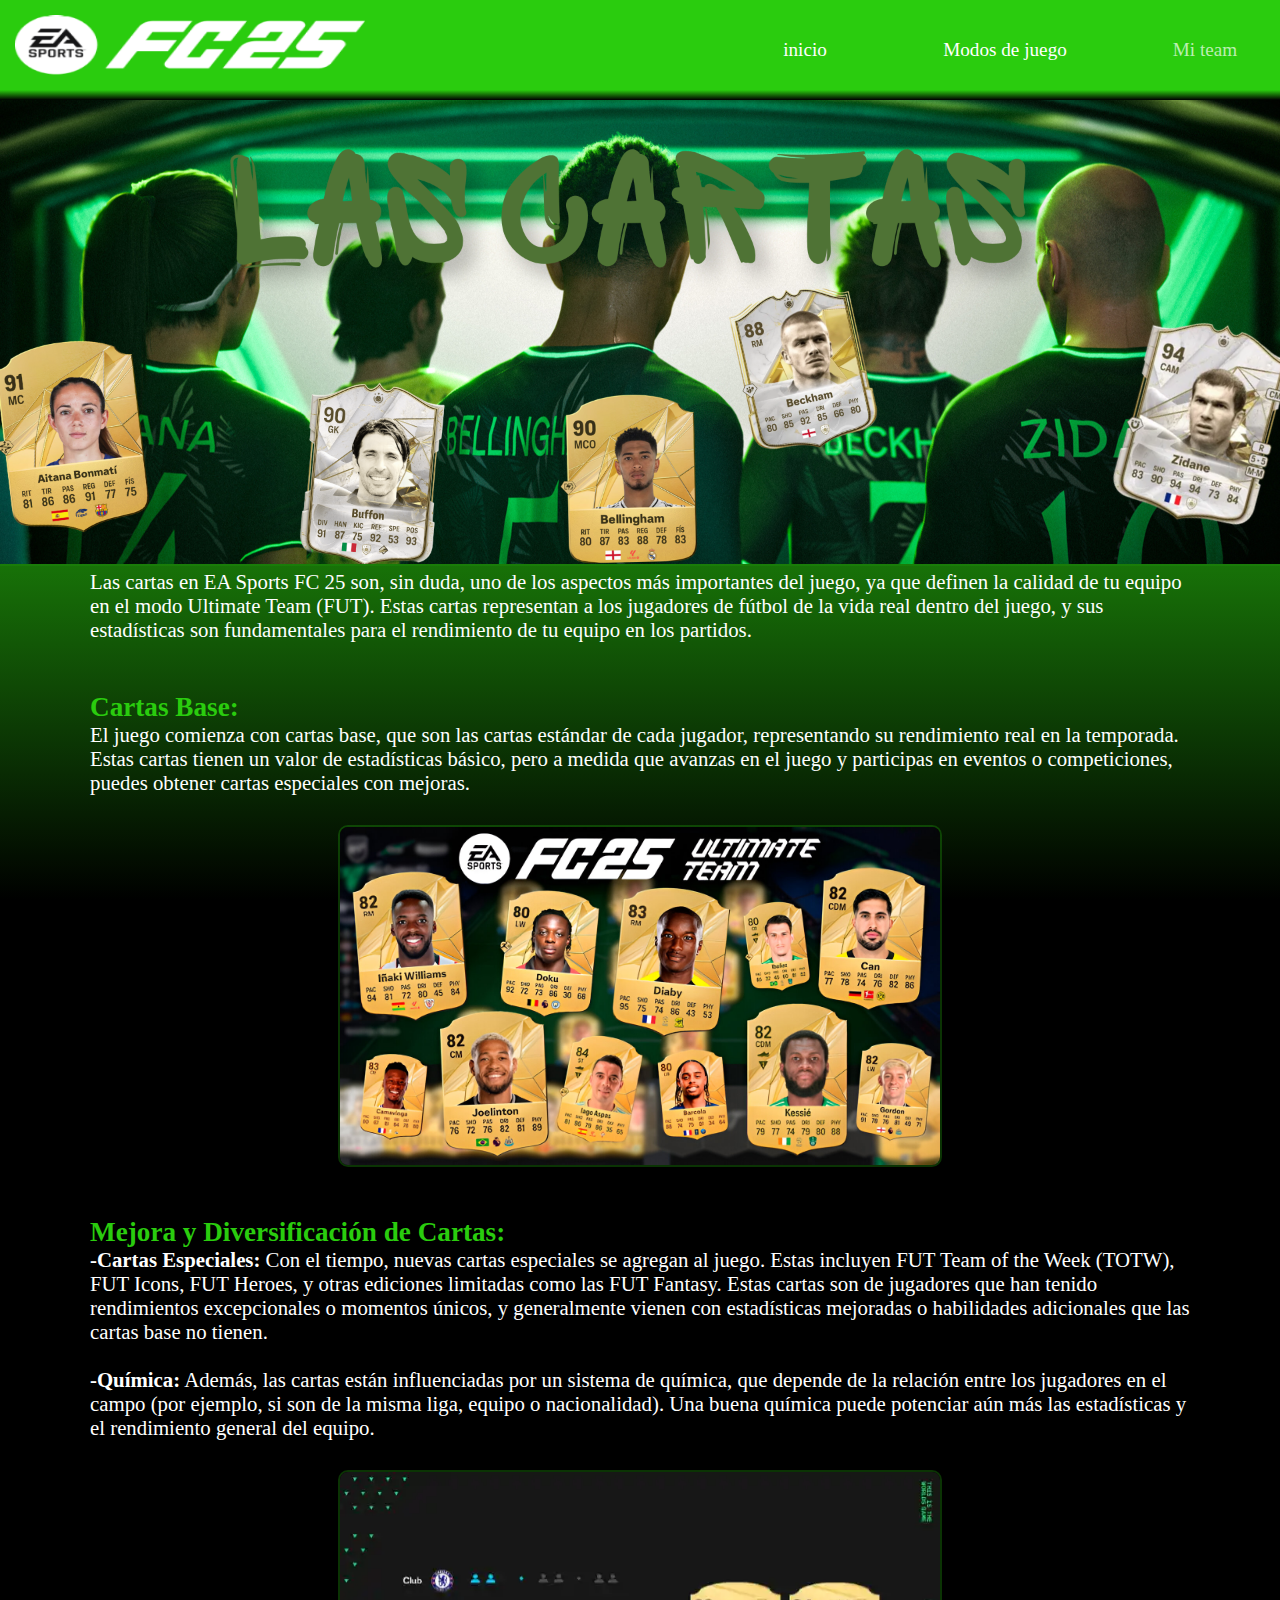
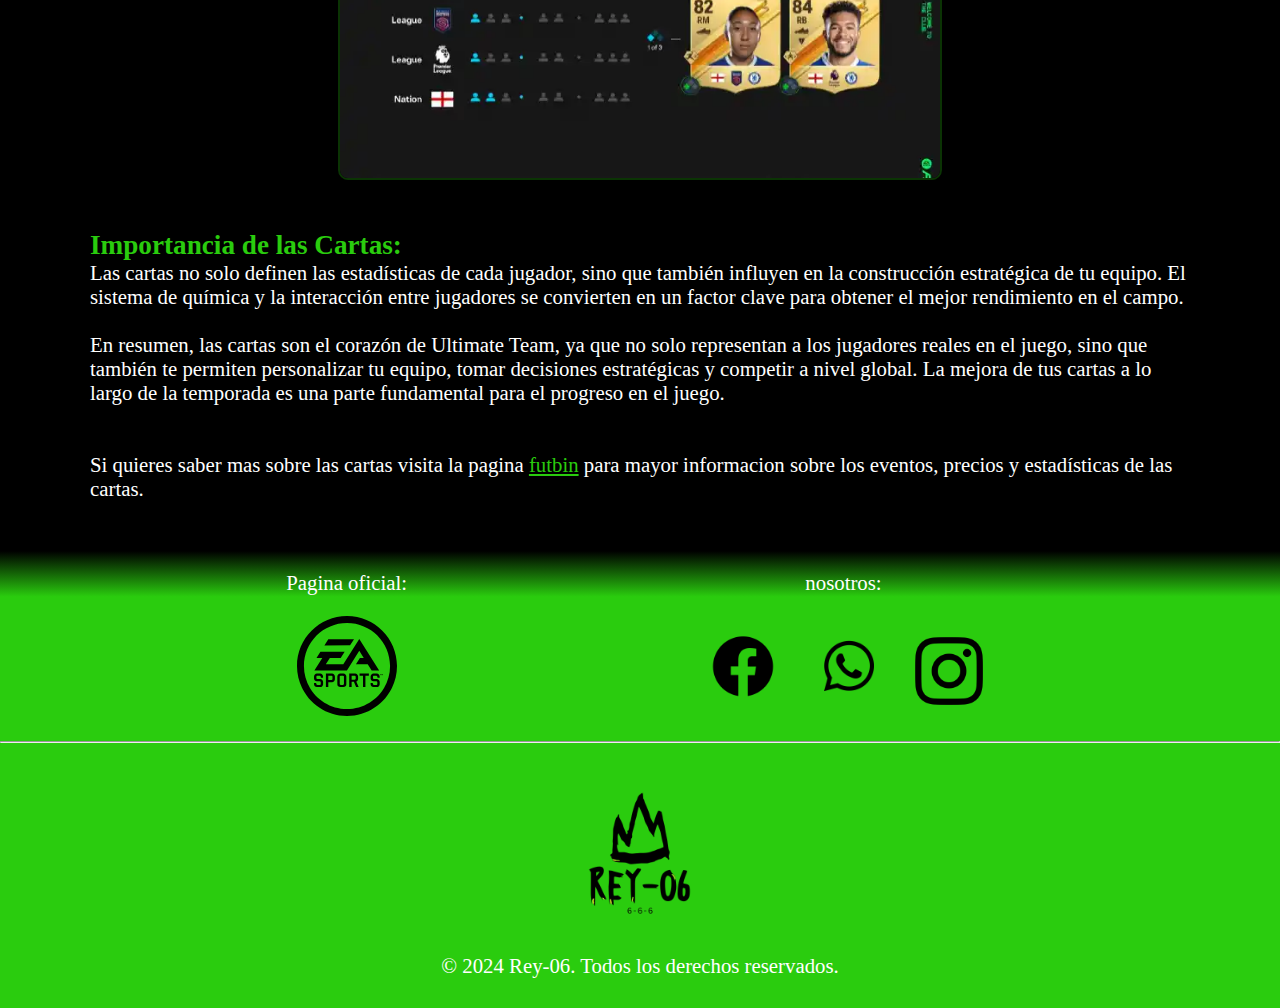
<file: pages/cartas.html>
<!DOCTYPE html>
<html lang="en">
<head>
    <meta charset="UTF-8">
    <meta name="viewport" content="width=device-width, initial-scale=1.0">
    <link rel="stylesheet" href="/css/cartas/cartas.css">
    <link rel="stylesheet" href="/css/cartas/Ctablet.css" media="(max-width: 875px)">
    <script src="/main.js"></script>
    <title>Cartas del juego</title>
</head>
<body>
    <header>
        <img class="logo" id="logo" src="/multimedia/logoEA.sport25.png" alt="logo del juego EA-SPORT" width="350">
        <nav>
        <img class="menu" onclick="dezpliegue()" width="50" src="/multimedia/menu.webp" alt="">
            <ul id="menu">
                <li><a href="/index.html">inicio</a></li>
                <li><a href="/pages/modos.html">Modos de juego</a></li>
                <li><a class="miTeam" href="">Mi team</a></li>
            </ul>
        </nav>
    </header>
    <main>
        <article>
             <img src="/multimedia/fondo-cartas.png" alt="fondo-modos del juego EA-SPORT">
       </article>
        <section  class="infoPrincipal">
            <article>
                <p>
                    Las cartas en EA Sports FC 25 son, sin duda, uno de los aspectos más importantes del juego, 
                    ya que definen la calidad de tu equipo en el modo Ultimate Team (FUT). Estas cartas representan 
                    a los jugadores de fútbol de la vida real dentro del juego, y sus estadísticas son fundamentales 
                    para el rendimiento de tu equipo en los partidos.
                </p>
            </article>
            <article>
                <h3>Cartas Base:</h3>
                <p>
                    El juego comienza con cartas base, que son las cartas estándar de cada jugador, 
                    representando su rendimiento real en la temporada. Estas cartas tienen un valor de estadísticas básico, 
                    pero a medida que avanzas en el juego y participas en eventos o competiciones, 
                    puedes obtener cartas especiales con mejoras.
                </p>
                <div class="conter-img">
                    <img src="/multimedia/cartas-base.jpeg" alt="">
                </div>
            </article>
            <article>
                <h3>Mejora y Diversificación de Cartas:</h3>
                <p>
                    <strong>-Cartas Especiales:</strong> Con el tiempo, nuevas cartas especiales se agregan al juego. 
                    Estas incluyen FUT Team of the Week (TOTW), FUT Icons, FUT Heroes, y otras ediciones 
                    limitadas como las FUT Fantasy. Estas cartas son de jugadores que han tenido rendimientos 
                    excepcionales o momentos únicos, y generalmente vienen con estadísticas mejoradas o habilidades 
                    adicionales que las cartas base no tienen.
                    <br><br>
                    <strong>-Química:</strong> Además, las cartas están influenciadas por un sistema de química, que depende de la relación 
                    entre los jugadores en el campo (por ejemplo, si son de la misma liga, equipo o nacionalidad). Una buena química puede 
                    potenciar aún más las estadísticas y el rendimiento general del equipo.
                </p>
                <div class="conter-img">
                    <img src="/multimedia/quimica.webp" alt="">
                </div>

            </article>
            <article>
                <h3>Importancia de las Cartas:</h3>
                <p>
                    Las cartas no solo definen las estadísticas de cada jugador, sino que también influyen en la construcción estratégica de tu equipo. 
                    El sistema de química y la interacción entre jugadores se convierten en un factor clave para obtener el mejor rendimiento en el campo.
                    <br><br>
                    En resumen, las cartas son el corazón de Ultimate Team, ya que no solo representan a los jugadores reales en el juego, sino que 
                    también te permiten personalizar tu equipo, tomar decisiones estratégicas y competir a nivel global. La mejora de tus cartas a lo largo de 
                    la temporada es una parte fundamental para el progreso en el juego.
                </p>
                <br><br>
                <p>
                    Si quieres saber mas sobre las cartas visita la pagina <a href="https://www.futbin.com/">futbin</a>
                    para mayor informacion sobre los eventos, precios y estadísticas de las cartas.
                </p>
            </article>
        </section>
    </main>
    <footer>
        <div class="redes">
            <div>
                <p>Pagina oficial:</p>
                <a href=""><img src="/multimedia/EA_Sports-logo.svg" alt="logo de EA SPORTS"></a>
            </div>
            <div>
                <p>nosotros:</p>
                <a href=""><img src="/multimedia/facebook.webp" alt=""></a>
                <a href=""><img src="/multimedia/wasap.png" alt=""></a>
                <a href=""><img src="/multimedia/instagram.webp" class="insta" alt=""></a>
            </div>
        </div>
        <hr>
        <img src="/multimedia/REY-06.png" class="rey" width="200">
        <p class="derechos">© 2024 Rey-06. Todos los derechos reservados.</p>
    </footer>
    
</body>
</html>
</file>
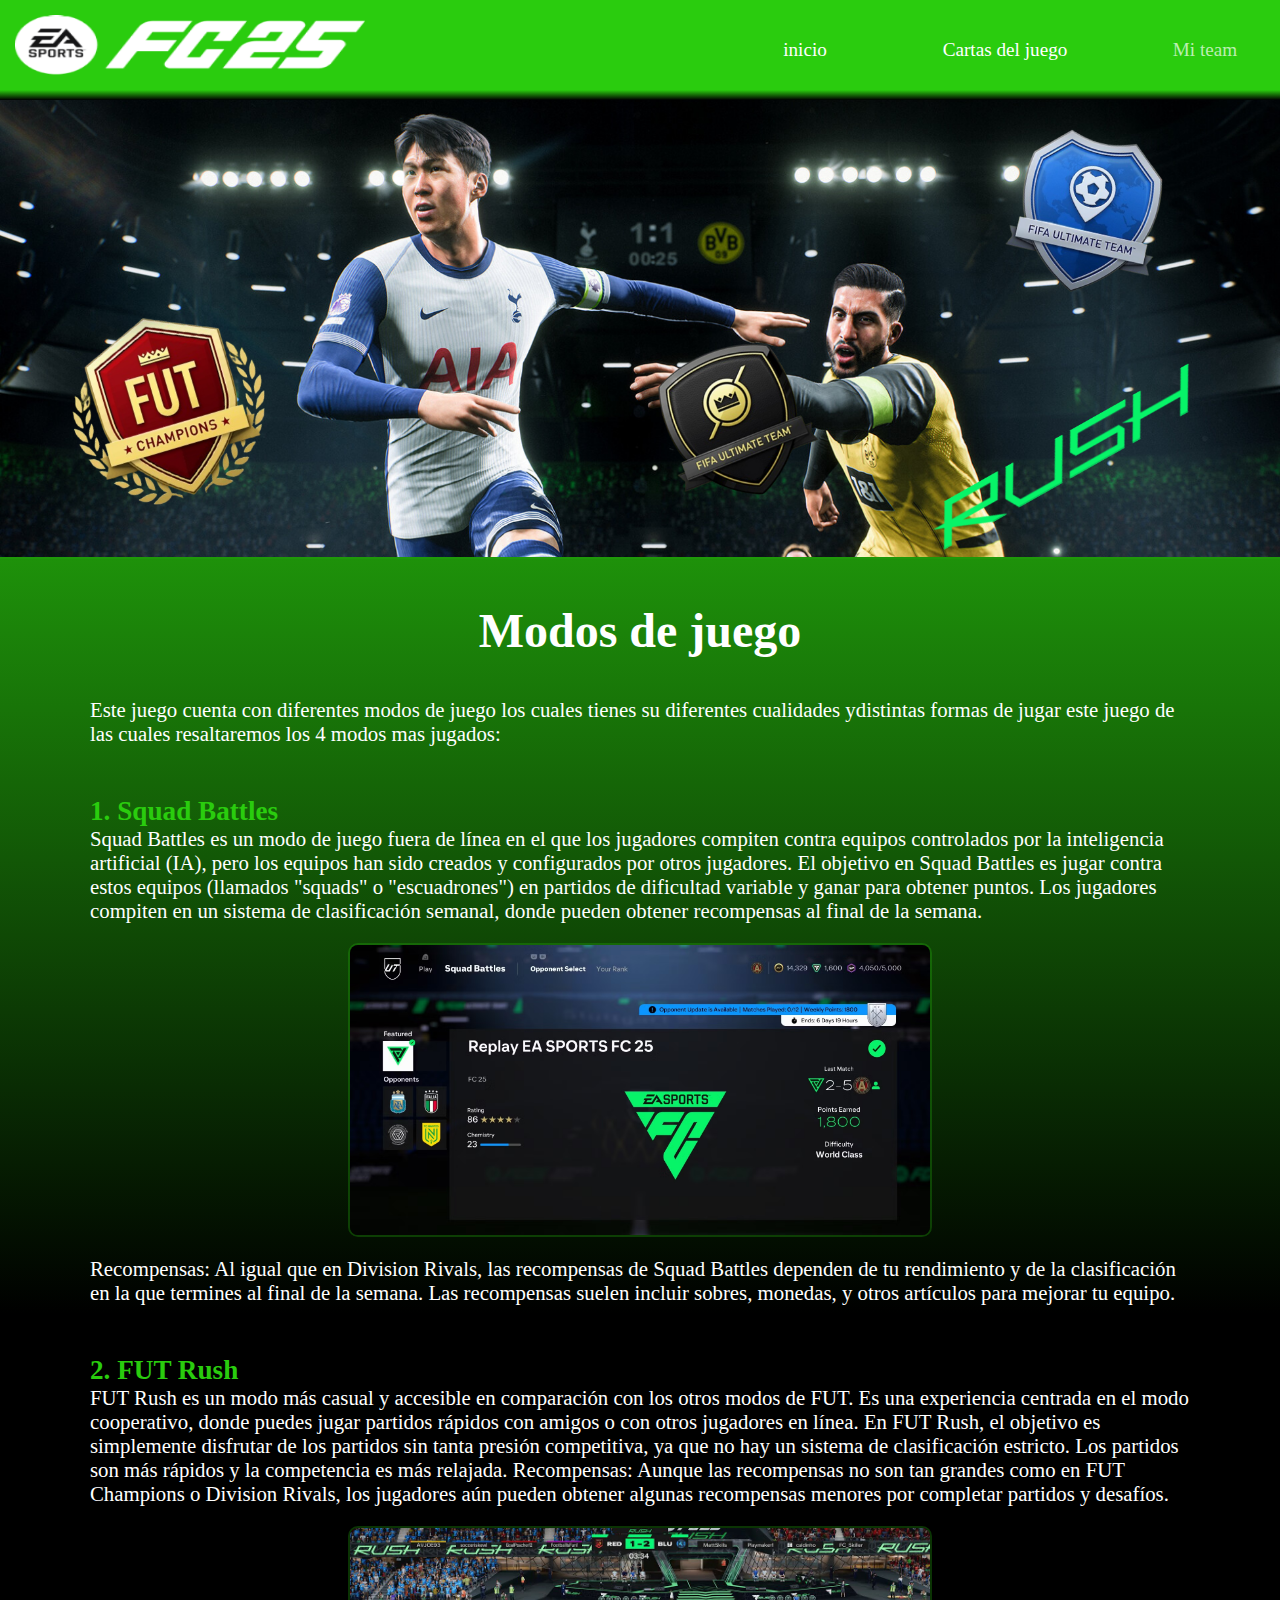
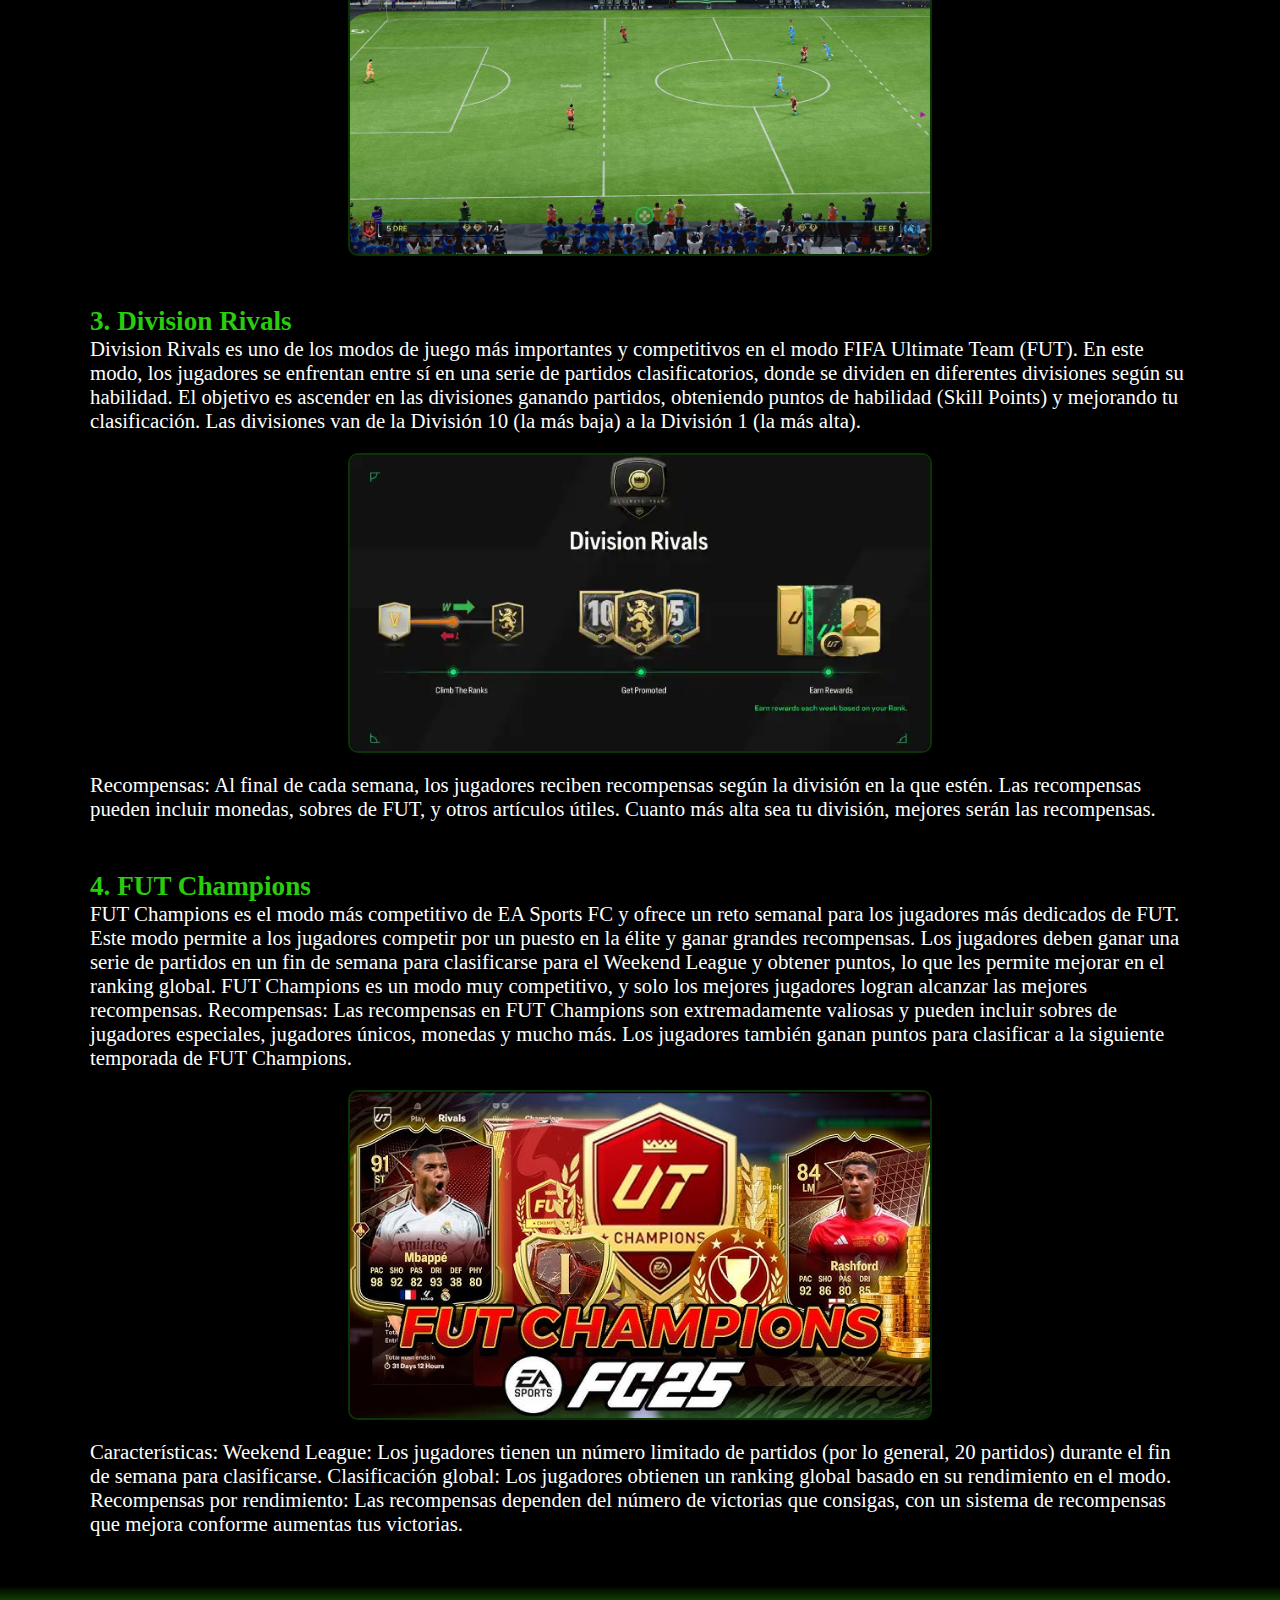
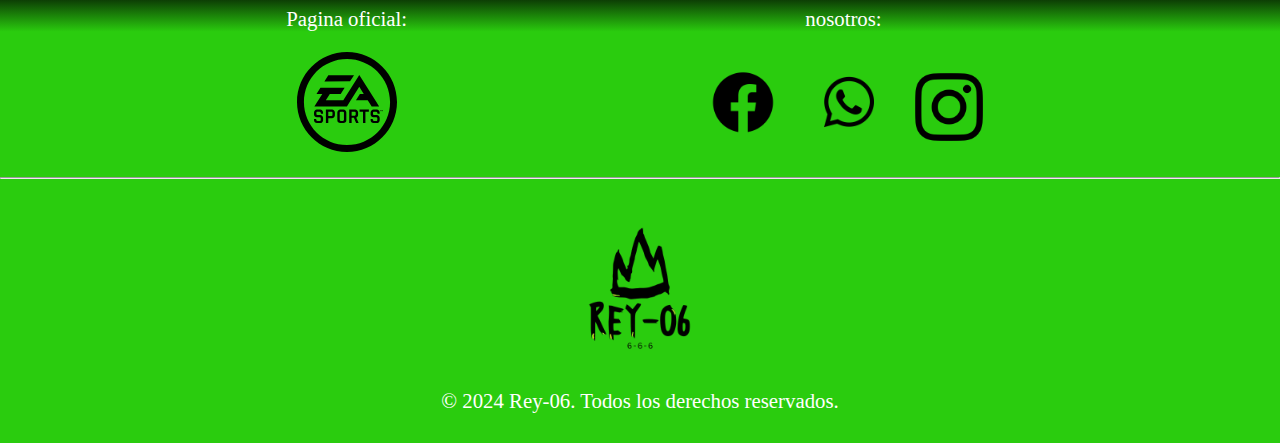
<file: pages/modos.html>
<!DOCTYPE html>
<html lang="en">
<head>
    <meta charset="UTF-8">
    <meta name="viewport" content="width=device-width, initial-scale=1.0">
    <link rel="stylesheet" href="/css/modos/Mstyle.css">
    <link rel="stylesheet" href="/css/modos/Mtablet.css" media="(max-width: 875px)">
    <script src="/main.js"></script>
    <title>Modos de juego</title>
</head>
<body>
    <header>
        <img class="logo" id="logo" src="/multimedia/logoEA.sport25.png" alt="logo del juego EA-SPORT" width="350">
        <nav>
        <img class="menu" onclick="dezpliegue()" width="50" src="/multimedia/menu.webp" alt="">
            <ul id="menu">
                <li><a href="/index.html">inicio</a></li>
                <li><a href="/pages/cartas.html">Cartas del juego</a></li>
                <li><a class="miTeam" href="">Mi team</a></li>
            </ul>
        </nav>
    </header>
    <main>
        <article>
             <img src="/multimedia/fondo-modos.png" alt="fondo-modos del juego EA-SPORT">
       </article>
        <section  class="infoPrincipal">
            <article>
                <h2>Modos de juego</h2>
                <p>
                    Este juego cuenta con diferentes modos de juego los cuales tienes su diferentes cualidades ydistintas formas de jugar este juego
                    de las cuales resaltaremos los 4 modos mas jugados:
                </p>
            </article>
            <article>
                <h3>1. Squad Battles</h3>
                <p>  
                    Squad Battles es un modo de juego fuera de línea en el que los jugadores compiten contra equipos controlados por la inteligencia artificial (IA), 
                    pero los equipos han sido creados y configurados por otros jugadores.
                    El objetivo en Squad Battles es jugar contra estos equipos (llamados "squads" o "escuadrones") en partidos de dificultad variable y ganar 
                    para obtener puntos. Los jugadores compiten en un sistema de clasificación semanal, donde pueden obtener recompensas al final de la semana.
                </p>
                <div class="conter-img">
                    <img src="/multimedia/squadbatle.avif" alt="">
                </div>
                <p>
                    
                    Recompensas: Al igual que en Division Rivals, las recompensas de Squad Battles dependen de tu rendimiento y de la clasificación en la que termines al 
                    final de la semana. Las recompensas suelen incluir sobres, monedas, y otros artículos para mejorar tu equipo.
                </p>

            </article>
            <article>
                   <h3>2. FUT Rush</h3> 
                <p>
                    FUT Rush es un modo más casual y accesible en comparación con los otros modos de FUT. Es una experiencia centrada en el modo cooperativo, donde puedes 
                    jugar partidos rápidos con amigos o con otros jugadores en línea.
                    En FUT Rush, el objetivo es simplemente disfrutar de los partidos sin tanta presión competitiva, ya que no hay un sistema de clasificación estricto. 
                    Los partidos son más rápidos y la competencia es más relajada.
                    Recompensas: Aunque las recompensas no son tan grandes como en FUT Champions o Division Rivals, los jugadores aún pueden obtener algunas recompensas 
                    menores por completar partidos y desafíos.
                </p>
                <div class="conter-img">
                    <img src="/multimedia/rushn.jpg" alt="">
                </div>
            </article>
            <article>
                <h3>3. Division Rivals</h3>
                <p>
                    Division Rivals es uno de los modos de juego más importantes y competitivos en el modo FIFA Ultimate Team (FUT). 
                    En este modo, los jugadores se enfrentan entre sí en una serie de partidos clasificatorios, donde se dividen en diferentes 
                    divisiones según su habilidad.
                    El objetivo es ascender en las divisiones ganando partidos, obteniendo puntos de habilidad (Skill Points) y mejorando tu clasificación. 
                    Las divisiones van de la División 10 (la más baja) a la División 1 (la más alta).
                </p>
                <div class="conter-img">
                    <img src="/multimedia/division.webp" alt="">
                </div>
                <p>    
                    Recompensas: Al final de cada semana, los jugadores reciben recompensas según la división en la que estén. 
                    Las recompensas pueden incluir monedas, sobres de FUT, y otros artículos útiles. Cuanto más alta sea tu división, mejores serán las recompensas.
                </p>
            </article>
            <article>
                <h3>4. FUT Champions</h3>
                <p>
                    FUT Champions es el modo más competitivo de EA Sports FC y ofrece un reto semanal para los jugadores más dedicados de FUT. 
                    Este modo permite a los jugadores competir por un puesto en la élite y ganar grandes recompensas.
                    Los jugadores deben ganar una serie de partidos en un fin de semana para clasificarse para el Weekend League y obtener puntos, 
                    lo que les permite mejorar en el ranking global. FUT Champions es un modo muy competitivo, y solo los mejores jugadores logran alcanzar las mejores recompensas.
                    Recompensas: Las recompensas en FUT Champions son extremadamente valiosas y pueden incluir sobres de jugadores especiales, jugadores únicos, 
                    monedas y mucho más. Los jugadores también ganan puntos para clasificar a la siguiente temporada de FUT Champions.
                </p>    
                <div class="conter-img">
                    <img src="/multimedia/futchamp.jpg" alt="">
                </div>
                <p> 
                    Características:
                    Weekend League: Los jugadores tienen un número limitado de partidos (por lo general, 20 partidos) durante el fin de semana para clasificarse.
                    Clasificación global: Los jugadores obtienen un ranking global basado en su rendimiento en el modo.
                    Recompensas por rendimiento: Las recompensas dependen del número de victorias que consigas, con un sistema de recompensas que mejora conforme aumentas tus victorias.
                </p>
            </article>
        </section>
    </main>
    <footer>
        <div class="redes">
            <div>
                <p>Pagina oficial:</p>
                <a href=""><img src="/multimedia/EA_Sports-logo.svg" alt="logo de EA SPORTS"></a>
            </div>
            <div>
                <p>nosotros:</p>
                <a href=""><img src="/multimedia/facebook.webp" alt=""></a>
                <a href=""><img src="/multimedia/wasap.png" alt=""></a>
                <a href=""><img src="/multimedia/instagram.webp" class="insta" alt=""></a>
            </div>
        </div>
        <hr>
        <img src="/multimedia/REY-06.png" class="rey" width="200">
        <p class="derechos">© 2024 Rey-06. Todos los derechos reservados.</p>
    </footer>
</body>
</html>
</file>
<file: css/cartas/cartas.css>
body{
    margin: 0;
    padding: 0;
    box-sizing: border-box;
    background-color: #000000;
    color: white;
    font-family: 'Fredoka One', cursive;
}

header{
    background: linear-gradient(to bottom,rgb(42, 204, 14) 90%, rgba(0, 0, 0, 0.5) 100%);
    display: flex;
    height: 100px;
    justify-content: space-between;
}

.miTeam{
    color: rgba(255, 255, 255, 0.692);
}

.logo{
    min-width: 150px;
    margin: 15px;
}

.menu{
    visibility: hidden;
    display: none;
}

nav ul, nav{
    display: flex;
    justify-content: center;
    align-items: center;
    list-style: none;
    gap: 50px;
}
ul a{
    display: block;
    text-align: center;
    width: 150px;
    text-decoration: none;
    color: white;
    font-family: 'Merriweather', serif;
    font-size: 1.2rem;
    transition: 0.4s ease; /* Agrega una transición suave */
}

ul a:hover{
    background: rgb(26, 104, 13);
    border-radius: 10px;
}

main img{
    width: 100%;
    border-bottom:rgba(43, 204, 14, 0.116) 2px solid;
    height: auto;
}

main{
    background: linear-gradient(to bottom, rgb(42, 204, 14) 10%, rgb(0, 0, 0) 40%);
}


main .infoPrincipal{
    margin: 0 auto;
    font-size: 1.3rem;
    max-width: 1200px;
    margin-bottom: 50px;
}

.infoPrincipal .conter-img{
    display: flex;
    justify-content: center;
    align-items: center;
    margin-top: 30px;
}

.infoPrincipal img{
    width: 50%;
    border:rgba(43, 204, 14, 0.253) 2px solid;
    border-radius: 10px;
}

.infoPrincipal p{
    margin: 0 50px;
}

.infoPrincipal h3{
    margin: 50px 50px 0;
    font-size: 1.7rem;
    color: rgb(42, 204, 14);
}

.infoPrincipal h2{
    text-align: center;
    font-size: 3rem;
}

.infoPrincipal a{
    color:rgb(42, 204, 14)
}


footer{
    font-size: 1.3rem;
    background: linear-gradient(to top,rgb(42, 204, 14) 90%, rgba(0, 0, 0, 0.5) 100%);
    height: fit-content;
}

footer .redes{
    text-align: center;
    display: flex;
    justify-content: space-evenly;
    align-items: center;
    margin: 50px 0 20px;
}


.derechos{
    margin: 0;
    padding:  0 30px 30px 30px;
    text-align: center;
}

.redes img{
    width: 100px;
}

.redes .insta{
    width: 90px;
}

footer .rey{
    display: block;
    margin-left: auto;
    margin-right: auto;
}
</file>
<file: css/cartas/Ctablet.css>
header{
    gap: 10px;
}

.menu{
    visibility: visible;
    display: block;
    margin: 20px 10px ;
}


main{
    background: linear-gradient(to bottom, rgb(42, 204, 14) 1%, rgb(0, 0, 0) 40%);
}

nav ul{
    visibility: hidden;
    display: none;
    gap: 10px;
}

nav ul{
    position: absolute;
    top: 80px;
    right: 50px;
    display: block;
    background-color: black;
    border: 2px solid rgb(69, 202, 45);
    padding: 10px 0;
}

ul a{
    width: 150px;
    padding: 10px;
    transition: none; 
}

.infoPrincipal img{
    width: 70%;
}

.infoPrincipal h3{
    margin: 30px 30px 10px;
}

.infoPrincipal p{
    margin: 0 25px;
}
</file>
<file: css/modos/Mstyle.css>
body{
    margin: 0;
    padding: 0;
    box-sizing: border-box;
    background-color: #000000;
    color: white;
    font-family: 'Fredoka One', cursive;
}

header{
    background: linear-gradient(to bottom,rgb(42, 204, 14) 90%, rgba(0, 0, 0, 0.5) 100%);
    display: flex;
    height: 100px;
    justify-content: space-between;
}

.miTeam{
    color: rgba(255, 255, 255, 0.692);
}

.logo{
    min-width: 150px;
    margin: 15px;
}

.menu{
    visibility: hidden;
    display: none;
}

nav ul, nav{
    display: flex;
    justify-content: center;
    align-items: center;
    list-style: none;
    gap: 50px;
}
ul a{
    display: block;
    text-align: center;
    width: 150px;
    text-decoration: none;
    color: white;
    font-family: 'Merriweather', serif;
    font-size: 1.2rem;
    transition: 0.4s ease; /* Agrega una transición suave */
}

ul a:hover{
    background: rgb(26, 104, 13);
    border-radius: 10px;
}

main img{
    width: 100%;
    border-bottom:rgba(43, 204, 14, 0.116) 2px solid;
    height: auto;
    object-fit: cover;
    background-size: cover;
    background-position: center;
}

main{
    background: linear-gradient(to bottom, rgb(42, 204, 14) 5%, rgb(0, 0, 0) 40%);
}


main .infoPrincipal{
    margin: 0 auto;
    font-size: 1.3rem;
    max-width: 1200px;
    margin-bottom: 50px;
}

.infoPrincipal .conter-img{
    display: flex;
    justify-content: center;
    align-items: center;
    margin: 20px;
}

.infoPrincipal img{
    width: 50%;
    border:rgba(43, 204, 14, 0.253) 2px solid;
    border-radius: 10px;
}

.infoPrincipal p{
    margin: 0 50px;
}

.infoPrincipal h3{
    margin: 50px 50px 0;
    font-size: 1.7rem;
    color: rgb(42, 204, 14);
}

.infoPrincipal h2{
    text-align: center;
    font-size: 3rem;
}


footer{
    font-size: 1.3rem;
    background: linear-gradient(to top,rgb(42, 204, 14) 90%, rgba(0, 0, 0, 0.5) 100%);
    height: fit-content;
}

footer .redes{
    text-align: center;
    display: flex;
    justify-content: space-evenly;
    align-items: center;
    margin: 50px 0 20px;
}


.derechos{
    margin: 0;
    padding:  0 30px 30px 30px;
    text-align: center;
}

.redes img{
    width: 100px;
}

.redes .insta{
    width: 90px;
}

footer .rey{
    display: block;
    margin-left: auto;
    margin-right: auto;
}
</file>
<file: css/modos/Mtablet.css>
header{
    gap: 10px;
}

.menu{
    visibility: visible;
    display: block;
    margin: 20px 10px ;
}


main{
    background: linear-gradient(to bottom, rgb(42, 204, 14) 1%, rgb(0, 0, 0) 40%);
}

nav ul{
    visibility: hidden;
    display: none;
    gap: 10px;
}

nav ul{
    position: absolute;
    top: 80px;
    right: 50px;
    display: block;
    background-color: black;
    border: 2px solid rgb(69, 202, 45);
    padding: 10px 0;
}

ul a{
    width: 150px;
    padding: 10px;
    transition: none; 
}

.infoPrincipal img{
    width: 70%;
}

.infoPrincipal h3{
    margin: 30px 30px 10px;
}

.infoPrincipal p{
    margin: 0 25px;
}
</file>
